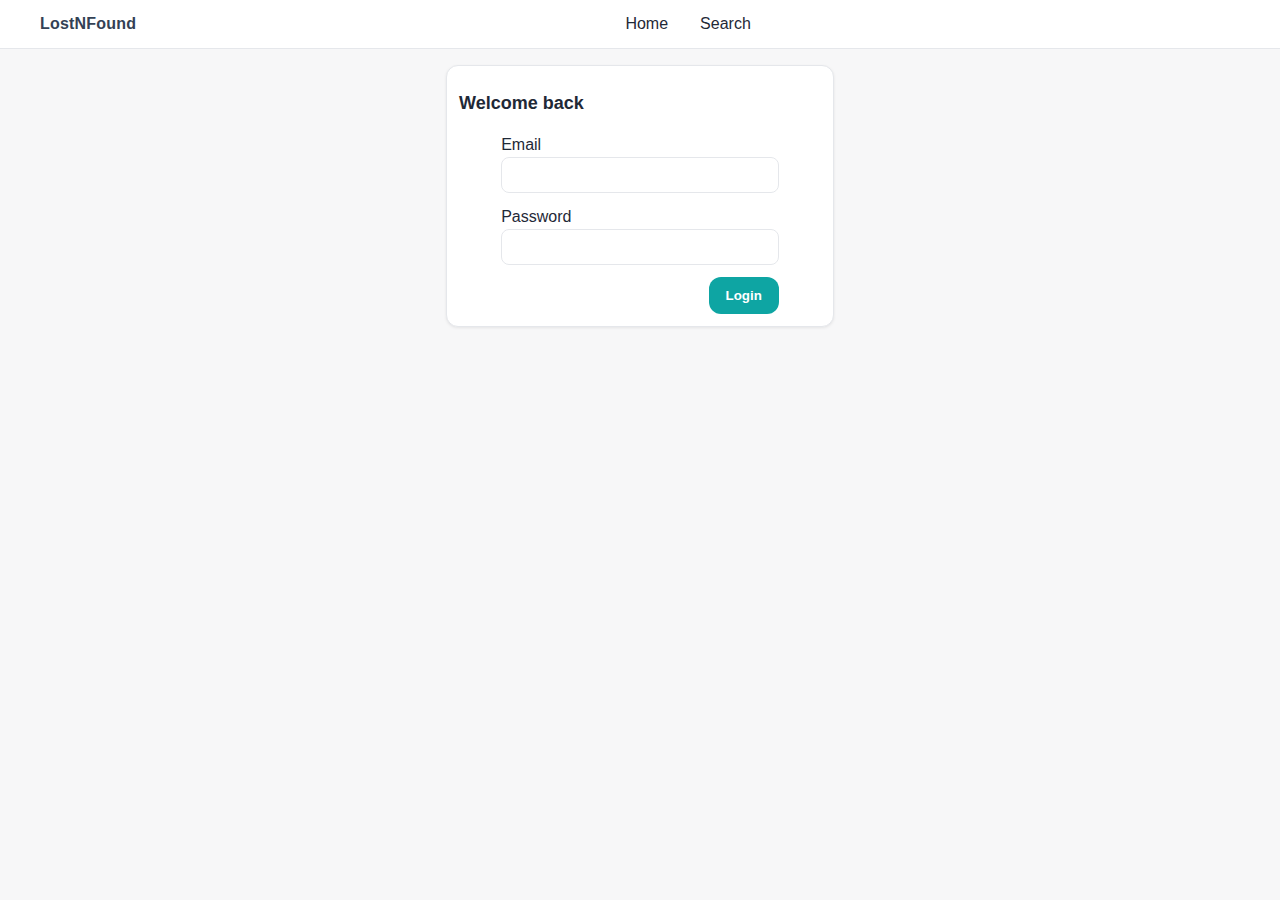
<file: views/auth/login.html>
<!DOCTYPE html>
<html lang="en">
  <head>
    <meta charset="utf-8" />
    <meta name="viewport" content="width=device-width, initial-scale=1" />
    <title>Login • LostNFound</title>
    <link rel="stylesheet" href="/public/css/style.css" />
  </head>
  <body>
    <header class="header">
      <div class="container header__inner">
        <a class="logo" href="../home/index.html">LostNFound</a>
        <nav id="siteNav" class="site-nav" aria-label="Primary">
          <!-- inject: nav_items -->
          <ul>
            <li><a href="../home/index.html">Home</a></li>
            <li><a href="../reports/index.html">Search</a></li>
          </ul>
        </nav>
        <div class="nav-actions">
          <button
            id="menuToggle"
            class="nav-toggle"
            aria-expanded="false"
            aria-controls="siteNav"
          >
            Menu
          </button>
        </div>
      </div>
    </header>

    <main>
      <section class="section">
        <div class="container" style="max-width: 420px">
          <div class="card">
            <div class="card__body">
              <h1 class="section__title">Welcome back</h1>
              <form class="form" action="" method="post">
                <!-- inject: form action url -->
                <div>
                  <label for="email">Email</label>
                  <input
                    class="input"
                    id="email"
                    name="email"
                    type="email"
                    required
                  />
                </div>
                <div>
                  <label for="password">Password</label>
                  <input
                    class="input"
                    id="password"
                    name="password"
                    type="password"
                    required
                  />
                </div>
                <div class="form__actions">
                  <button class="btn btn--found" type="submit">Login</button>
                </div>
              </form>
            </div>
          </div>
        </div>
      </section>
    </main>

    <script src="/public/js/main.js" defer></script>
  </body>
</html>
</file>
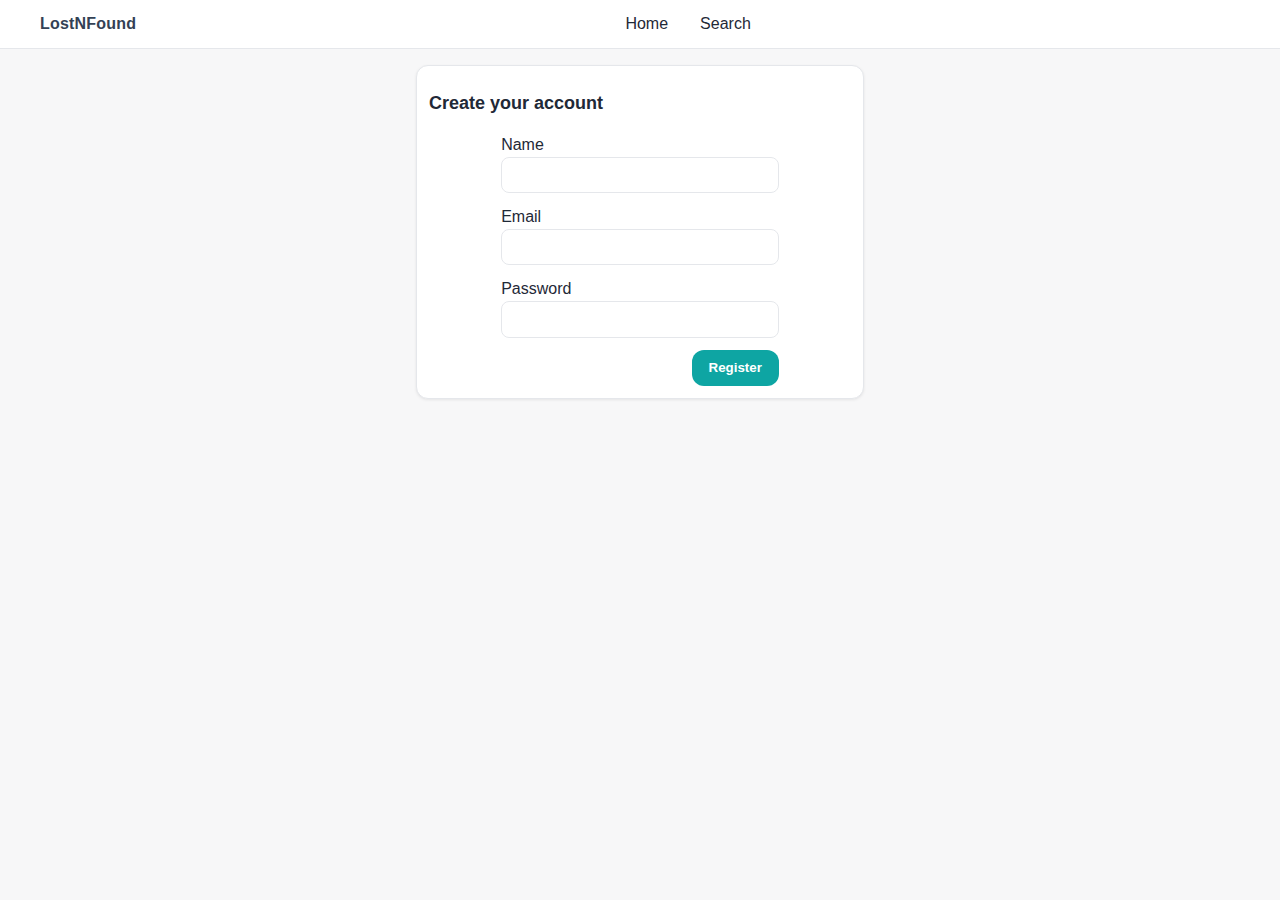
<file: views/auth/register.html>
<!DOCTYPE html>
<html lang="en">
  <head>
    <meta charset="utf-8" />
    <meta name="viewport" content="width=device-width, initial-scale=1" />
    <title>Register • LostNFound</title>
    <link rel="stylesheet" href="/public/css/style.css" />
  </head>
  <body>
    <header class="header">
      <div class="container header__inner">
        <a class="logo" href="../home/index.html">LostNFound</a>
        <nav id="siteNav" class="site-nav" aria-label="Primary">
          <!-- inject: nav_items -->
          <ul>
            <li><a href="../home/index.html">Home</a></li>
            <li><a href="../reports/index.html">Search</a></li>
          </ul>
        </nav>
        <div class="nav-actions">
          <button
            id="menuToggle"
            class="nav-toggle"
            aria-expanded="false"
            aria-controls="siteNav"
          >
            Menu
          </button>
        </div>
      </div>
    </header>

    <main>
      <section class="section">
        <div class="container" style="max-width: 480px">
          <div class="card">
            <div class="card__body">
              <h1 class="section__title">Create your account</h1>
              <form class="form" action="" method="post">
                <!-- inject: form action url -->
                <div>
                  <label for="name">Name</label>
                  <input
                    class="input"
                    id="name"
                    name="name"
                    type="text"
                    required
                  />
                </div>
                <div>
                  <label for="email">Email</label>
                  <input
                    class="input"
                    id="email"
                    name="email"
                    type="email"
                    required
                  />
                </div>
                <div>
                  <label for="password">Password</label>
                  <input
                    class="input"
                    id="password"
                    name="password"
                    type="password"
                    required
                  />
                </div>
                <div class="form__actions">
                  <button class="btn btn--found" type="submit">Register</button>
                </div>
              </form>
            </div>
          </div>
        </div>
      </section>
    </main>

    <script src="/public/js/main.js" defer></script>
  </body>
</html>
</file>
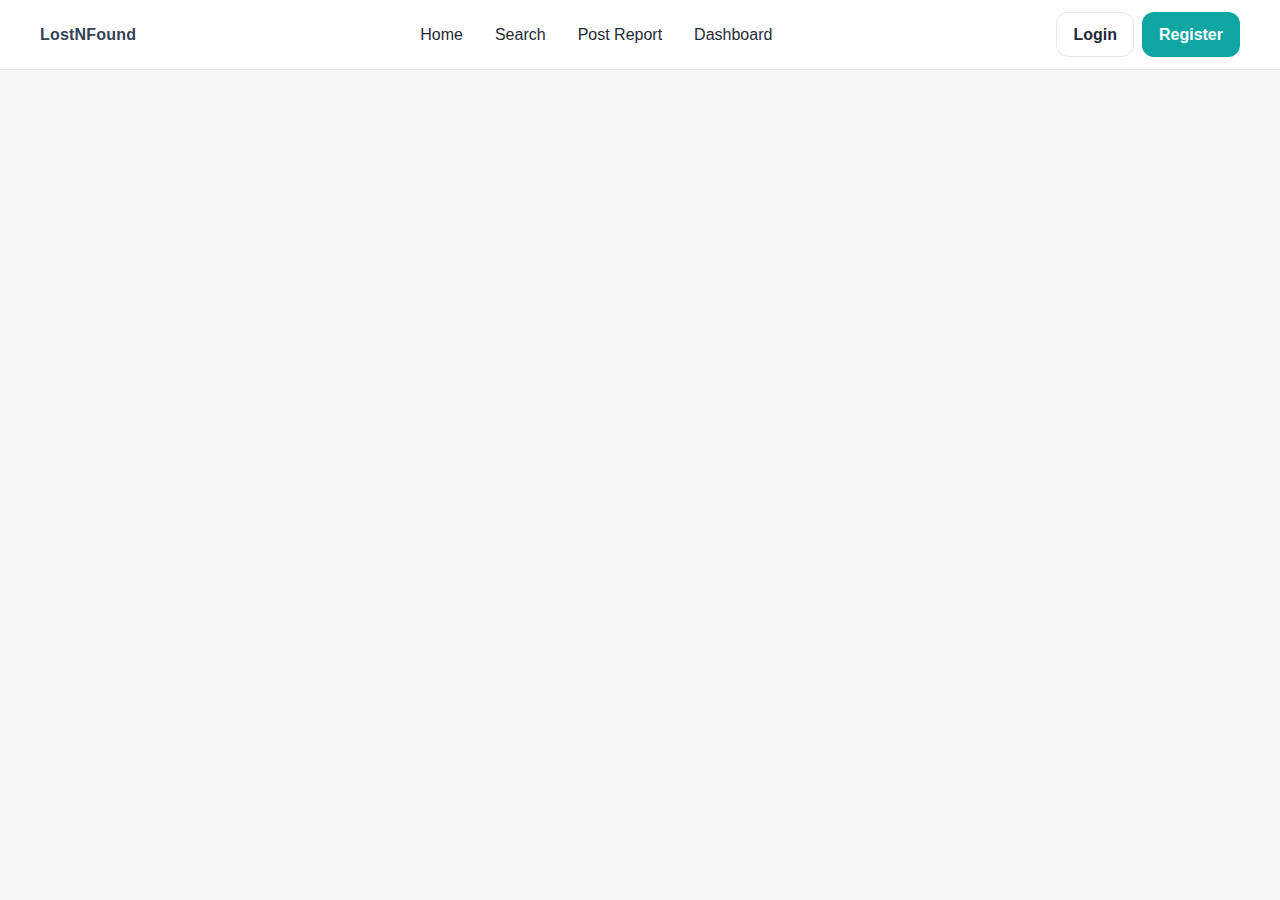
<file: views/layout/main.html>
<!DOCTYPE html>
<html lang="en">
  <head>
    <meta charset="utf-8" />
    <meta name="viewport" content="width=device-width, initial-scale=1" />
    <title>LostNFound • Layout</title>
    <link rel="stylesheet" href="../../public/css/style.css" />
  </head>
  <body>
    <header class="header">
      <div class="container header__inner">
        <a class="logo" href="../home/index.html">LostNFound</a>
        <nav id="siteNav" class="site-nav" aria-label="Primary">
          <!-- inject: nav_items from controller based on routes -->
          <ul>
            <li><a href="../home/index.html">Home</a></li>
            <li><a href="../reports/index.html">Search</a></li>
            <li><a href="../reports/create_report.html">Post Report</a></li>
            <li><a href="../dashboard/user.html">Dashboard</a></li>
          </ul>
        </nav>
        <div class="nav-actions">
          <!-- inject: auth_state (if logged in, show profile dropdown) -->
          <a href="../auth/login.html" class="btn btn--ghost">Login</a>
          <a href="../auth/register.html" class="btn btn--found">Register</a>
          <button
            id="menuToggle"
            class="nav-toggle"
            aria-expanded="false"
            aria-controls="siteNav"
          >
            Menu
          </button>
        </div>
      </div>
    </header>

    <main>
      <!-- inject: page_content -->
      <section class="section">
        <div class="container">
          <p class="sr-only">
            This layout is intended for server-side inclusion.
          </p>
        </div>
      </section>
    </main>

    <script src="../../public/js/main.js" defer></script>
  </body>
</html>
</file>
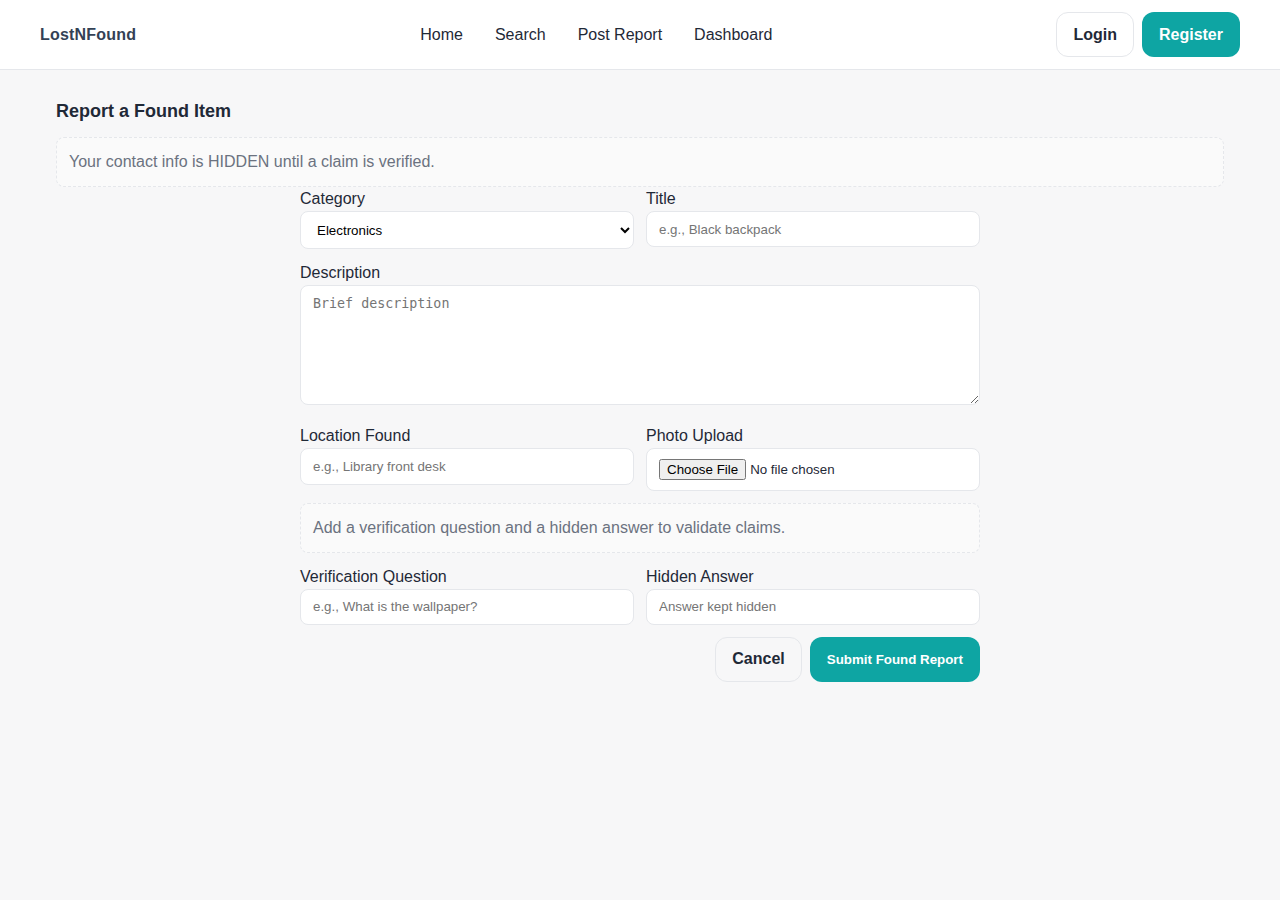
<file: views/reports/create_found.html>
<!DOCTYPE html>
<html lang="en">
  <head>
    <meta charset="utf-8" />
    <meta name="viewport" content="width=device-width, initial-scale=1" />
    <title>Report Found • LostNFound</title>
    <link rel="stylesheet" href="../../public/css/style.css" />
  </head>
  <body>
    <header class="header">
      <div class="container header__inner">
        <a class="logo" href="../home/index.html">LostNFound</a>
        <nav id="siteNav" class="site-nav" aria-label="Primary">
          <!-- inject: nav_items from controller based on routes -->
          <ul>
            <li><a href="../home/index.html">Home</a></li>
            <li><a href="index.html">Search</a></li>
            <li><a href="create_report.html">Post Report</a></li>
            <li><a href="../dashboard/user.html">Dashboard</a></li>
          </ul>
        </nav>
        <div class="nav-actions">
          <!-- inject: auth_state (if logged in, show profile dropdown) -->
          <a href="../auth/login.html" class="btn btn--ghost">Login</a>
          <a href="../auth/register.html" class="btn btn--found">Register</a>
          <button
            id="menuToggle"
            class="nav-toggle"
            aria-expanded="false"
            aria-controls="siteNav"
          >
            Menu
          </button>
        </div>
      </div>
    </header>

    <main>
      <section class="section">
        <div class="container">
          <h1 class="section__title">Report a Found Item</h1>

          <div class="notice" role="note">
            <div>
              <!-- inject: notice copy from controller if needed -->
              Your contact info is HIDDEN until a claim is verified.
            </div>
          </div>

          <form class="form" action="" method="post">
            <!-- inject: form action url -->

            <div class="form__row">
              <div>
                <label for="category">Category</label>
                <select class="select" id="category" name="category" required>
                  <!-- inject: categories options -->
                  <option value="electronics">Electronics</option>
                  <option value="documents">Documents</option>
                  <option value="accessories">Accessories</option>
                  <option value="others">Others</option>
                </select>
              </div>
              <div>
                <label for="title">Title</label>
                <input
                  class="input"
                  id="title"
                  name="title"
                  type="text"
                  placeholder="e.g., Black backpack"
                  required
                />
              </div>
            </div>

            <div>
              <label for="description">Description</label>
              <textarea
                class="textarea"
                id="description"
                name="description"
                placeholder="Brief description"
                required
              ></textarea>
            </div>

            <div class="form__row">
              <div>
                <label for="location_found">Location Found</label>
                <input
                  class="input"
                  id="location_found"
                  name="location_found"
                  type="text"
                  placeholder="e.g., Library front desk"
                  required
                />
              </div>
              <div>
                <label for="photo">Photo Upload</label>
                <input
                  class="file-input"
                  id="photo"
                  name="photo"
                  type="file"
                  accept="image/*"
                />
              </div>
            </div>

            <div class="notice" role="note">
              <div>
                <!-- inject: guidance copy -->
                Add a verification question and a hidden answer to validate
                claims.
              </div>
            </div>

            <div class="form__row">
              <div>
                <label for="verification_question">Verification Question</label>
                <input
                  class="input"
                  id="verification_question"
                  name="verification_question"
                  type="text"
                  placeholder="e.g., What is the wallpaper?"
                  required
                />
              </div>
              <div>
                <label for="verification_answer">Hidden Answer</label>
                <input
                  class="input"
                  id="verification_answer"
                  name="verification_answer"
                  type="text"
                  placeholder="Answer kept hidden"
                  required
                />
              </div>
            </div>

            <div class="form__actions">
              <a class="btn btn--ghost" href="index.html">Cancel</a>
              <button class="btn btn--found" type="submit">
                Submit Found Report
              </button>
            </div>
          </form>
        </div>
      </section>
    </main>

    <script src="../../public/js/main.js" defer></script>
  </body>
</html>
</file>
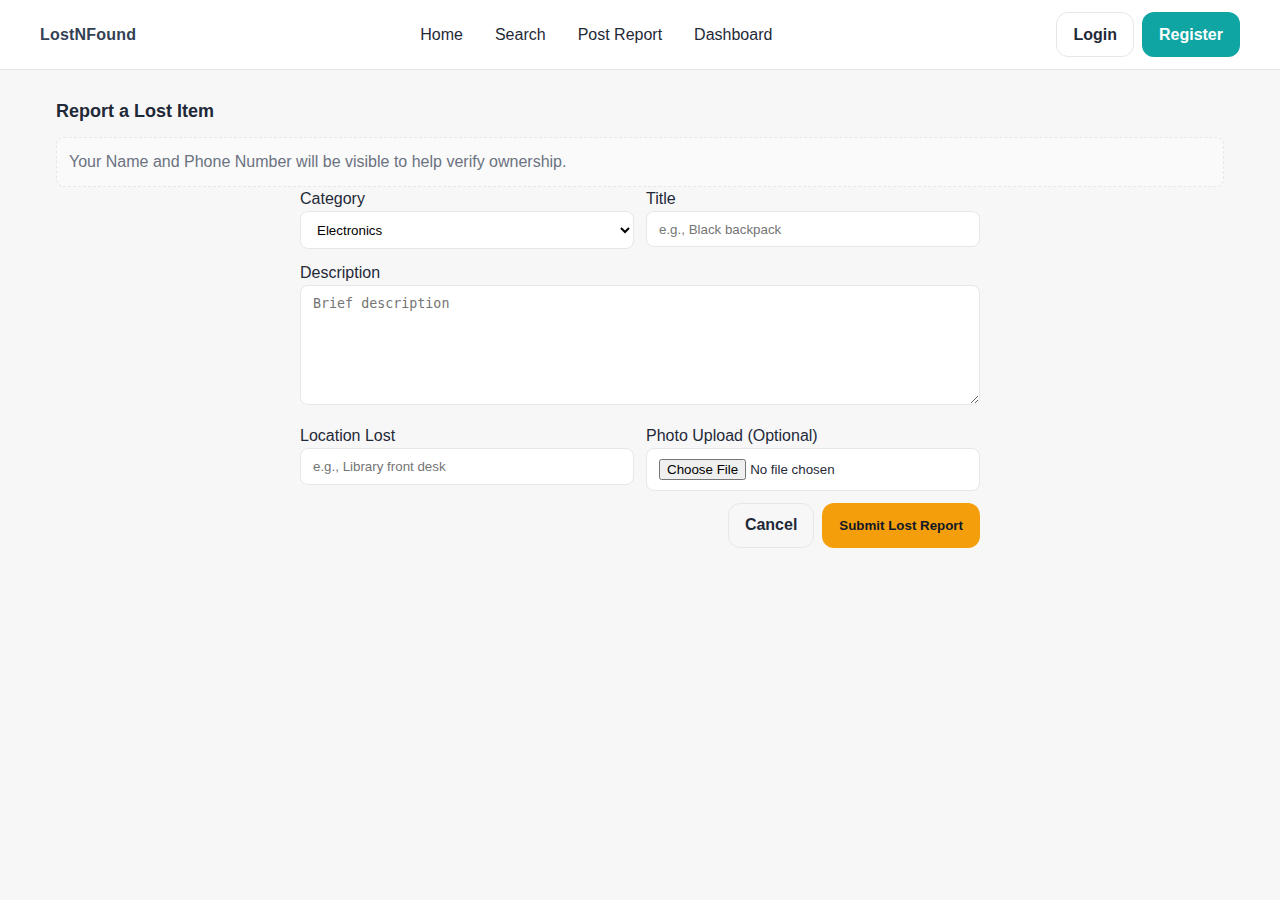
<file: views/reports/create_lost.html>
<!DOCTYPE html>
<html lang="en">
  <head>
    <meta charset="utf-8" />
    <meta name="viewport" content="width=device-width, initial-scale=1" />
    <title>Report Lost • LostNFound</title>
    <link rel="stylesheet" href="../../public/css/style.css" />
  </head>
  <body>
    <header class="header">
      <div class="container header__inner">
        <a class="logo" href="../home/index.html">LostNFound</a>
        <nav id="siteNav" class="site-nav" aria-label="Primary">
          <!-- inject: nav_items from controller based on routes -->
          <ul>
            <li><a href="../home/index.html">Home</a></li>
            <li><a href="index.html">Search</a></li>
            <li>
              <a href="create_report.html">Post Report</a>
            </li>
            <li><a href="../dashboard/user.html">Dashboard</a></li>
          </ul>
        </nav>
        <div class="nav-actions">
          <!-- inject: auth_state (if logged in, show profile dropdown) -->
          <a href="../auth/login.html" class="btn btn--ghost">Login</a>
          <a href="../auth/register.html" class="btn btn--found">Register</a>
          <button
            id="menuToggle"
            class="nav-toggle"
            aria-expanded="false"
            aria-controls="siteNav"
          >
            Menu
          </button>
        </div>
      </div>
    </header>

    <main>
      <section class="section">
        <div class="container">
          <h1 class="section__title">Report a Lost Item</h1>

          <div class="notice" role="note">
            <div>
              <!-- inject: notice copy from controller if needed -->
              Your Name and Phone Number will be visible to help verify
              ownership.
            </div>
          </div>

          <form class="form" action="" method="post">
            <!-- inject: form action url -->

            <div class="form__row">
              <div>
                <label for="category">Category</label>
                <select class="select" id="category" name="category" required>
                  <!-- inject: categories options -->
                  <option value="electronics">Electronics</option>
                  <option value="documents">Documents</option>
                  <option value="accessories">Accessories</option>
                  <option value="others">Others</option>
                </select>
              </div>
              <div>
                <label for="title">Title</label>
                <input
                  class="input"
                  id="title"
                  name="title"
                  type="text"
                  placeholder="e.g., Black backpack"
                  required
                />
              </div>
            </div>

            <div>
              <label for="description">Description</label>
              <textarea
                class="textarea"
                id="description"
                name="description"
                placeholder="Brief description"
                required
              ></textarea>
            </div>

            <div class="form__row">
              <div>
                <label for="location_lost">Location Lost</label>
                <input
                  class="input"
                  id="location_lost"
                  name="location_lost"
                  type="text"
                  placeholder="e.g., Library front desk"
                  required
                />
              </div>
              <div>
                <label for="photo">Photo Upload (Optional)</label>
                <input
                  class="file-input"
                  id="photo"
                  name="photo"
                  type="file"
                  accept="image/*"
                />
              </div>
            </div>

            <div class="form__actions">
              <a class="btn btn--ghost" href="index.html">Cancel</a>
              <button class="btn btn--lost" type="submit">
                Submit Lost Report
              </button>
            </div>
          </form>
        </div>
      </section>
    </main>

    <script src="../../public/js/main.js" defer></script>
  </body>
</html>
</file>
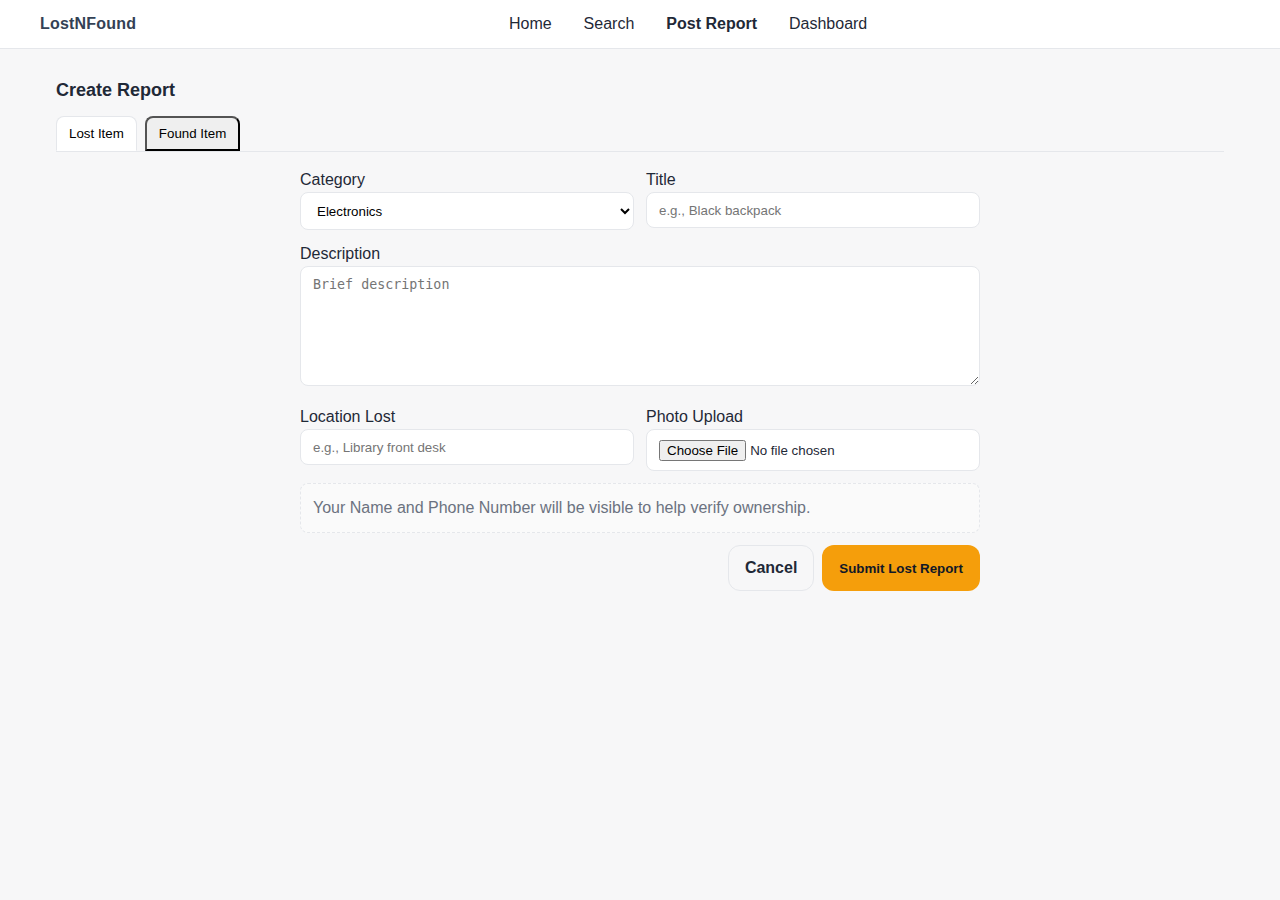
<file: views/reports/create_report.html>
<!DOCTYPE html>
<html lang="en">
  <head>
    <meta charset="utf-8" />
    <meta name="viewport" content="width=device-width, initial-scale=1" />
    <title>Create Report • LostNFound</title>
    <link rel="stylesheet" href="/public/css/style.css" />
  </head>
  <body>
    <header class="header">
      <div class="container header__inner">
        <a class="logo" href="../home/index.html">LostNFound</a>
        <nav id="siteNav" class="site-nav" aria-label="Primary">
          <!-- inject: nav_items from controller based on routes -->
          <ul>
            <li><a href="../home/index.html">Home</a></li>
            <li><a href="index.html">Search</a></li>
            <li>
              <a href="create_report.html" aria-current="page">Post Report</a>
            </li>
            <li><a href="../dashboard/user.html">Dashboard</a></li>
          </ul>
        </nav>
        <div class="nav-actions">
          <!-- inject: auth_state (if logged in, show profile dropdown) -->

          <button
            id="menuToggle"
            class="nav-toggle"
            aria-expanded="false"
            aria-controls="siteNav"
          >
            Menu
          </button>
        </div>
      </div>
    </header>

    <main>
      <section class="section">
        <div class="container">
          <h1 class="section__title">Create Report</h1>

          <div class="tabs" role="tablist">
            <button
              class="tab tab--active"
              type="button"
              data-report-type="lost"
              aria-selected="true"
            >
              Lost Item
            </button>
            <button
              class="tab"
              type="button"
              data-report-type="found"
              aria-selected="false"
            >
              Found Item
            </button>
          </div>

          <form class="form" data-report-form action="" method="post">
            <!-- inject: form action url -->

            <div class="form__row">
              <div>
                <label for="category">Category</label>
                <select class="select" id="category" name="category" required>
                  <!-- inject: categories options -->
                  <option value="electronics">Electronics</option>
                  <option value="documents">Documents</option>
                  <option value="accessories">Accessories</option>
                  <option value="others">Others</option>
                </select>
              </div>
              <div>
                <label for="title">Title</label>
                <input
                  class="input"
                  id="title"
                  name="title"
                  type="text"
                  placeholder="e.g., Black backpack"
                  required
                />
              </div>
            </div>

            <div>
              <label for="description">Description</label>
              <textarea
                class="textarea"
                id="description"
                name="description"
                placeholder="Brief description"
                required
              ></textarea>
            </div>

            <div class="form__row">
              <div>
                <label for="location" id="locationLabel">Location Lost</label>
                <input
                  class="input"
                  id="location"
                  name="location"
                  type="text"
                  placeholder="e.g., Library front desk"
                  required
                />
              </div>
              <div>
                <label for="photo">Photo Upload</label>
                <input
                  class="file-input"
                  id="photo"
                  name="photo"
                  type="file"
                  accept="image/*"
                />
              </div>
            </div>

            <div class="notice" role="note" data-group="lost">
              <div>
                <!-- inject: notice copy from controller if needed -->
                Your Name and Phone Number will be visible to help verify
                ownership.
              </div>
            </div>

            <div
              class="notice"
              role="note"
              data-group="found"
              style="display: none"
            >
              <div>
                <!-- inject: guidance copy -->
                Add a verification question and a hidden answer to validate
                claims.
              </div>
            </div>

            <div class="form__row" data-group="found" style="display: none">
              <div>
                <label for="verification_question">Verification Question</label>
                <input
                  class="input"
                  id="verification_question"
                  name="verification_question"
                  type="text"
                  placeholder="e.g., What is the wallpaper?"
                />
              </div>
            </div>

            <div class="form__actions">
              <a class="btn btn--ghost" href="index.html">Cancel</a>
              <button class="btn btn--lost" data-submit="report" type="submit">
                Submit Lost Report
              </button>
            </div>
          </form>
        </div>
      </section>
    </main>

    <script src="/public/js/main.js" defer></script>
  </body>
</html>
</file>
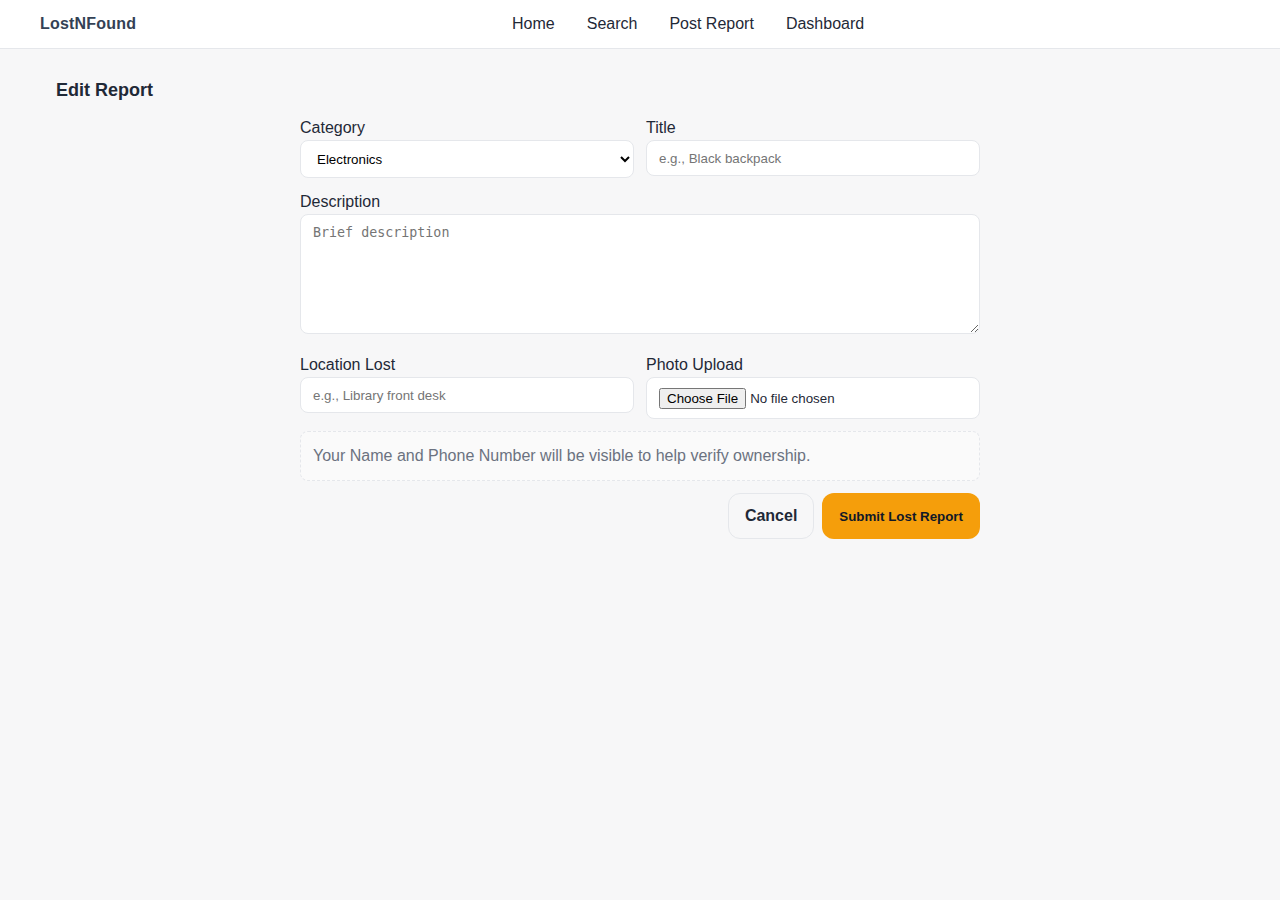
<file: views/reports/edit.html>
<!DOCTYPE html>
<html lang="en">
  <head>
    <meta charset="utf-8" />
    <meta name="viewport" content="width=device-width, initial-scale=1" />
    <title>Edit Report • LostNFound</title>
    <link rel="stylesheet" href="../../public/css/style.css" />
  </head>
  <body>
    <header class="header">
      <div class="container header__inner">
        <a class="logo" href="../home/index.html">LostNFound</a>
        <nav id="siteNav" class="site-nav" aria-label="Primary">
          <ul>
            <li><a href="../home/index.html">Home</a></li>
            <li><a href="index.html">Search</a></li>
            <li><a href="create_report.html">Post Report</a></li>
            <li><a href="../dashboard/user.html">Dashboard</a></li>
          </ul>
        </nav>
        <div class="nav-actions">
          <button
            id="menuToggle"
            class="nav-toggle"
            aria-expanded="false"
            aria-controls="siteNav"
          >
            Menu
          </button>
        </div>
      </div>
    </header>

    <main>
      <section class="section">
        <div class="container">
          <h1 class="section__title">Edit Report</h1>

          <!-- inject: edit_context (rendered for specific report id/type) -->

          <form class="form" data-report-form action="" method="post">
            <input type="hidden" id="report_id" name="id" />
            <input type="hidden" id="report_type" name="type" />
            <div class="form__row">
              <div>
                <label for="category">Category</label>
                <select class="select" id="category" name="category" required>
                  <option value="electronics">Electronics</option>
                  <option value="documents">Documents</option>
                  <option value="accessories">Accessories</option>
                  <option value="others">Others</option>
                </select>
              </div>
              <div>
                <label for="title">Title</label>
                <input
                  class="input"
                  id="title"
                  name="title"
                  type="text"
                  placeholder="e.g., Black backpack"
                  required
                />
              </div>
            </div>

            <div>
              <label for="description">Description</label>
              <textarea
                class="textarea"
                id="description"
                name="description"
                placeholder="Brief description"
                required
              ></textarea>
            </div>

            <div class="form__row">
              <div>
                <label for="location" id="locationLabel">Location Lost</label>
                <input
                  class="input"
                  id="location"
                  name="location"
                  type="text"
                  placeholder="e.g., Library front desk"
                  required
                />
              </div>
              <div>
                <label for="photo">Photo Upload</label>
                <input
                  class="file-input"
                  id="photo"
                  name="photo"
                  type="file"
                  accept="image/*"
                />
              </div>
            </div>

            <div class="notice" role="note" data-group="lost">
              <div>
                Your Name and Phone Number will be visible to help verify
                ownership.
              </div>
            </div>

            <div
              class="notice"
              role="note"
              data-group="found"
              style="display: none"
            >
              <div>
                Add a verification question and a hidden answer to validate
                claims.
              </div>
            </div>

            <div class="form__row" data-group="found" style="display: none">
              <div>
                <label for="verification_question">Verification Question</label>
                <input
                  class="input"
                  id="verification_question"
                  name="verification_question"
                  type="text"
                  placeholder="e.g., What is the wallpaper?"
                />
              </div>
              <div>
                <label for="verification_answer">Hidden Answer</label>
                <input
                  class="input"
                  id="verification_answer"
                  name="verification_answer"
                  type="text"
                  placeholder="Answer kept hidden"
                />
              </div>
            </div>

            <div class="form__actions">
              <a class="btn btn--ghost" href="../dashboard/user.html">Cancel</a>
              <button class="btn btn--found" data-submit="report" type="submit">
                Save Changes
              </button>
            </div>
          </form>
        </div>
      </section>
    </main>

    <script src="../../public/js/main.js" defer></script>
  </body>
</html>
</file>
<file: public/css/style.css>
:root {
  --color-bg: #f7f7f8;
  --color-surface: #ffffff;
  --color-text: #1f2937;
  --color-muted: #6b7280;
  --color-brand: #334155;
  --color-lost: #f59e0b;
  --color-lost-700: #d97706;
  --color-found: #0ea5a3;
  --color-found-700: #0c8583;
  --color-border: #e5e7eb;
  --shadow-sm: 0 1px 3px rgba(0, 0, 0, 0.08);
  --shadow-md: 0 4px 12px rgba(0, 0, 0, 0.12);
  --shadow-lg: 0 10px 24px rgba(0, 0, 0, 0.16);
  --radius: 12px;
  --radius-sm: 8px;
  --container: 1200px;
  --font-sans: Inter, Roboto, -apple-system, BlinkMacSystemFont, "Segoe UI",
    Helvetica, Arial, "Apple Color Emoji", "Segoe UI Emoji";
}

* {
  box-sizing: border-box;
}
html {
  font-size: 16px;
}
body {
  margin: 0;
  font-family: var(--font-sans);
  color: var(--color-text);
  background: var(--color-bg);
  line-height: 1.5;
}

img {
  max-width: 100%;
  display: block;
}
a {
  color: inherit;
  text-decoration: none;
}
button {
  font-family: inherit;
}

.container {
  width: 100%;
  max-width: var(--container);
  margin-inline: auto;
  padding-inline: 1rem;
}

.header {
  background: var(--color-surface);
  border-bottom: 1px solid var(--color-border);
  position: sticky;
  top: 0;
  z-index: 50;
}
.header__inner {
  display: flex;
  align-items: center;
  justify-content: space-between;
  gap: 1rem;
  padding: 0.75rem 0;
}
.logo {
  font-weight: 700;
  letter-spacing: 0.2px;
  color: var(--color-brand);
}

.site-nav {
  display: none;
}
.site-nav.is-open {
  display: block;
}
.site-nav ul {
  list-style: none;
  margin: 0;
  padding: 0;
  display: flex;
  flex-direction: column;
  gap: 0.5rem;
}
.site-nav a {
  padding: 0.5rem 0.75rem;
  border-radius: var(--radius-sm);
}
.site-nav a:hover {
  background: #f3f4f6;
}
.site-nav a[aria-current="page"] {
  font-weight: 600;
}
.site-nav a[aria-current="page"]:hover {
  outline: 2px solid var(--color-brand);
  outline-offset: 2px;
  background: var(--color-surface);
}

.nav-actions {
  display: flex;
  align-items: center;
  gap: 0.5rem;
}
.nav-toggle {
  border: 1px solid var(--color-border);
  background: var(--color-surface);
  border-radius: var(--radius-sm);
  padding: 0.5rem 0.75rem;
}

@media (min-width: 768px) {
  .site-nav {
    display: block;
  }
  .site-nav ul {
    flex-direction: row;
  }
  .nav-toggle {
    display: none;
  }
}

.footer {
  background: var(--color-surface);
  border-top: 1px solid var(--color-border);
  margin-top: 3rem;
}
.footer__inner {
  display: grid;
  grid-template-columns: 1fr;
  gap: 0.5rem;
  padding: 1.25rem 0;
  color: var(--color-muted);
}
@media (min-width: 768px) {
  .footer__inner {
    grid-template-columns: repeat(3, 1fr);
  }
}

.hero {
  padding: 3rem 0 2rem;
  text-align: center;
}
.hero h1 {
  margin: 0;
  font-size: 2rem;
}
.hero p {
  margin: 0.5rem 0 1.25rem;
  color: var(--color-muted);
}
.cta-group {
  display: flex;
  justify-content: center;
  gap: 0.75rem;
  flex-wrap: wrap;
}

.btn {
  display: inline-flex;
  align-items: center;
  justify-content: center;
  gap: 0.5rem;
  font-weight: 600;
  padding: 0.6rem 1rem;
  border-radius: var(--radius);
  border: 1px solid transparent;
  transition: transform 160ms ease, box-shadow 160ms ease, background 160ms ease;
}
.btn:hover {
  transform: translateY(-1px);
  box-shadow: var(--shadow-sm);
}
.btn--lost {
  background: var(--color-lost);
  color: #111827;
}
.btn--lost:hover {
  background: var(--color-lost-700);
}
.btn--found {
  background: var(--color-found);
  color: white;
}
.btn--found:hover {
  background: var(--color-found-700);
}
.btn--ghost {
  background: transparent;
  border-color: var(--color-border);
  color: var(--color-text);
}
.btn--ghost:hover {
  background: #f9fafb;
}

.section {
  padding: 1rem 0 2rem;
}
.section__header {
  display: flex;
  align-items: baseline;
  justify-content: space-between;
  margin-bottom: 1rem;
}
.section__title {
  font-size: 1.125rem;
}

.grid {
  display: grid;
  gap: 1rem;
}
.grid--reports {
  grid-template-columns: 1fr;
}
@media (min-width: 640px) {
  .grid--reports {
    grid-template-columns: repeat(2, 1fr);
  }
}
@media (min-width: 1024px) {
  .grid--reports {
    grid-template-columns: repeat(4, 1fr);
  }
}

.card {
  background: var(--color-surface);
  border: 1px solid var(--color-border);
  border-radius: var(--radius);
  overflow: hidden;
  box-shadow: var(--shadow-sm);
}
.card__thumb {
  aspect-ratio: 4/3;
  background: #eef2f7;
}
.card__body {
  padding: 0.75rem;
  display: grid;
  gap: 0.25rem;
}
.card__meta {
  display: flex;
  gap: 0.5rem;
  color: var(--color-muted);
  font-size: 0.875rem;
}
.badge {
  display: inline-flex;
  align-items: center;
  padding: 0.125rem 0.5rem;
  border-radius: 999px;
  font-size: 0.75rem;
  font-weight: 700;
}
.badge--lost {
  background: #fff7ed;
  color: var(--color-lost-700);
  border: 1px solid #fde68a;
}
.badge--found {
  background: #ecfeff;
  color: var(--color-found-700);
  border: 1px solid #a7f3d0;
}

.tabs {
  display: flex;
  gap: 0.5rem;
  border-bottom: 1px solid var(--color-border);
  margin-bottom: 1rem;
}
.tab {
  padding: 0.5rem 0.75rem;
  border-radius: var(--radius-sm) var(--radius-sm) 0 0;
}
.tab--active {
  background: var(--color-surface);
  border: 1px solid var(--color-border);
  border-bottom-color: transparent;
}

.filter-bar {
  display: grid;
  grid-template-columns: 1fr;
  gap: 0.5rem;
  margin-bottom: 1rem;
}
@media (min-width: 640px) {
  .filter-bar {
    grid-template-columns: 1fr 220px;
  }
}
.input,
.select,
.textarea,
.file-input {
  width: 100%;
  border: 1px solid var(--color-border);
  border-radius: var(--radius-sm);
  padding: 0.6rem 0.75rem;
  background: var(--color-surface);
}
.textarea {
  min-height: 120px;
  resize: vertical;
}
.form {
  display: grid;
  gap: 0.75rem;
  max-width: 680px;
  margin: 0 auto;
}
.form__row {
  display: grid;
  grid-template-columns: 1fr;
  gap: 0.75rem;
}
@media (min-width: 640px) {
  .form__row {
    grid-template-columns: 1fr 1fr;
  }
}
.form__actions {
  display: flex;
  gap: 0.5rem;
  justify-content: flex-end;
}
.notice {
  display: flex;
  gap: 0.5rem;
  align-items: flex-start;
  padding: 0.75rem;
  border: 1px dashed var(--color-border);
  border-radius: var(--radius-sm);
  background: #fafafa;
  color: var(--color-muted);
}

.detail {
  display: grid;
  grid-template-columns: 1fr;
  gap: 1rem;
}
@media (min-width: 1024px) {
  .detail {
    grid-template-columns: 1.2fr 1fr;
  }
}
.detail__image {
  background: #eef2f7;
  border: 1px solid var(--color-border);
  border-radius: var(--radius);
  overflow: hidden;
}
.detail__body {
  background: var(--color-surface);
  border: 1px solid var(--color-border);
  border-radius: var(--radius);
  box-shadow: var(--shadow-sm);
  padding: 1rem;
  display: grid;
  gap: 0.5rem;
}
.detail__meta {
  display: flex;
  gap: 0.75rem;
  color: var(--color-muted);
}

.modal {
  position: fixed;
  inset: 0;
  display: none;
}
.modal.is-visible {
  display: block;
}
.modal__overlay {
  position: absolute;
  inset: 0;
  background: rgba(17, 24, 39, 0.5);
}
.modal__dialog {
  position: absolute;
  inset: 0;
  display: grid;
  place-items: center;
  padding: 1rem;
}
.modal__content {
  background: var(--color-surface);
  border-radius: var(--radius);
  box-shadow: var(--shadow-lg);
  max-width: 560px;
  width: 100%;
  border: 1px solid var(--color-border);
}
.modal__header {
  padding: 0.75rem 1rem;
  border-bottom: 1px solid var(--color-border);
  display: flex;
  justify-content: space-between;
  align-items: center;
}
.modal__body {
  padding: 1rem;
  display: grid;
  gap: 0.75rem;
}
.modal__actions {
  display: flex;
  justify-content: flex-end;
  gap: 0.5rem;
  padding: 0 1rem 1rem;
}

.table-wrap {
  overflow-x: auto;
  background: var(--color-surface);
  border: 1px solid var(--color-border);
  border-radius: var(--radius);
  box-shadow: var(--shadow-sm);
}
table {
  width: 100%;
  border-collapse: collapse;
}
th,
td {
  padding: 0.75rem;
  border-bottom: 1px solid var(--color-border);
  text-align: left;
}
th {
  background: #f8fafc;
  font-weight: 600;
}
.status {
  display: inline-flex;
  align-items: center;
  padding: 0.125rem 0.5rem;
  border-radius: 999px;
  font-size: 0.75rem;
  border: 1px solid var(--color-border);
}
.status--active {
  background: #eef2ff;
  color: #3730a3;
}
.status--solved {
  background: #ecfdf5;
  color: #047857;
}
.status--claimed {
  background: #fff7ed;
  color: #b45309;
}

.sr-only {
  position: absolute;
  width: 1px;
  height: 1px;
  padding: 0;
  margin: -1px;
  overflow: hidden;
  clip: rect(0, 0, 0, 0);
  border: 0;
}
.is-hidden {
  display: none !important;
}
</file>
